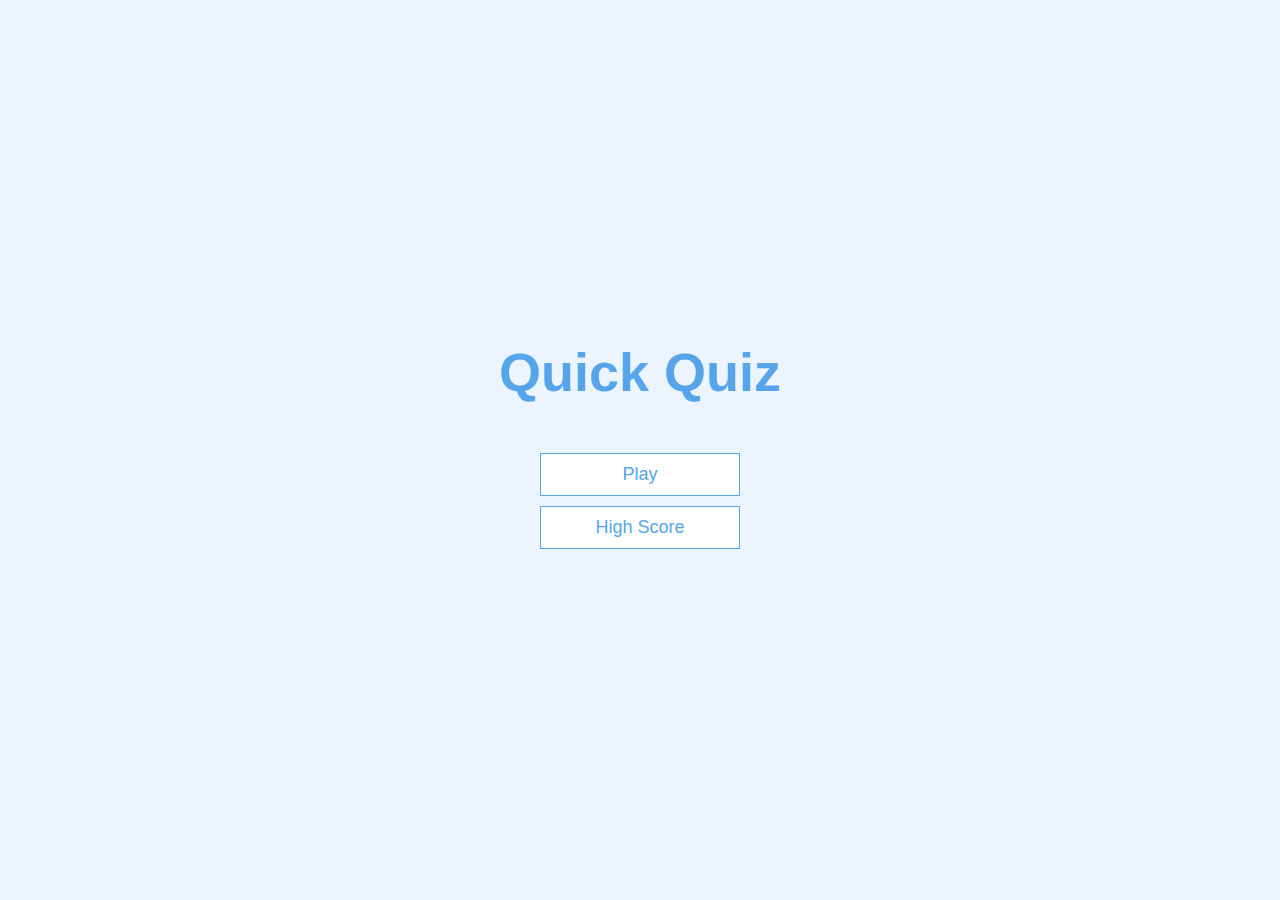
<file: index.html>
<!DOCTYPE html>
<html lang="en">
<head>
    <meta charset="UTF-8">
    <meta http-equiv="X-UA-Compatible" content="IE=edge">
    <meta name="viewport" content="width=device-width, initial-scale=1.0">
    <title>Quiz Game!</title>
    <link rel="stylesheet" href="app.css" />
</head>
<body>
    <div class="container">
        <div id="home" class="flex-center flex-column">
            <h1>Quick Quiz</h1>
            <a class="btn" href="game.html">Play</a>
            <a class="btn" href="highscores.html">High Score</a>
        </div>
    </div>
</body>
</html>
</file>
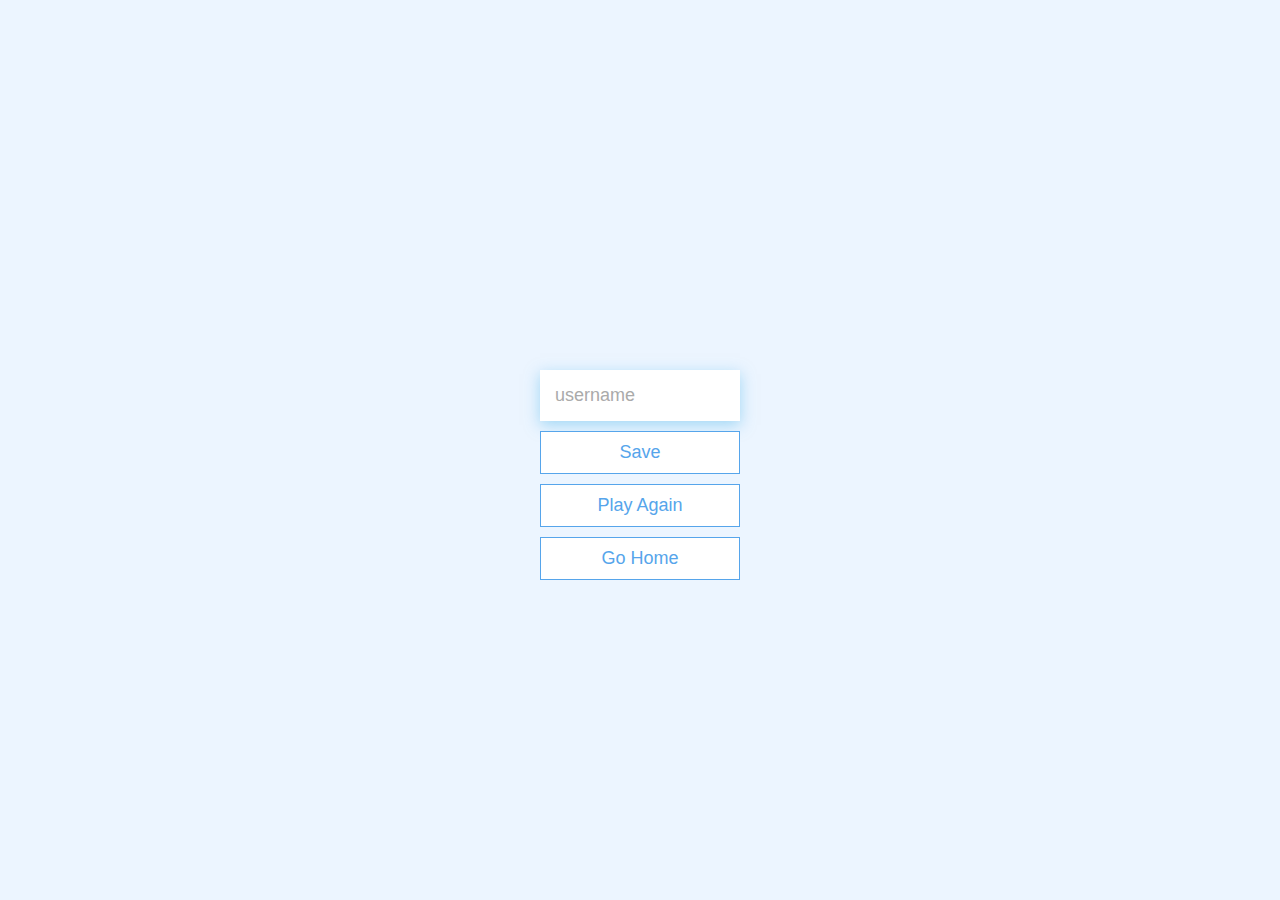
<file: end.html>
<!DOCTYPE html>
<html lang="en">
<head>
    <meta charset="UTF-8">
    <meta http-equiv="X-UA-Compatible" content="IE=edge">
    <meta name="viewport" content="width=device-width, initial-scale=1.0">
    <title>Congrats!</title>
    <link rel="stylesheet" href="app.css" />
</head>
<body>
    <div class="container">
        <div id="end" class="flex-center flex-column">
            <h1 id="finalScore">0</h1>
            <h3 id="finalResult"></h3>
            <form>
                <input 
                type="text" 
                name="username" 
                id="username" 
                placeholder="username" />
                <button 
                type="submit" 
                class="btn" 
                id="saveScoreBtn"
                onclick="saveHighScore(event)"
                disabled>
                Save
                </button>
            </form>
            <a class="btn" href="game.html">Play Again</a>
            <a class="btn" href="index.html">Go Home</a>
           
        </div>
    </div>
    <script src="end.js"></script>
</body>
</html>
</file>
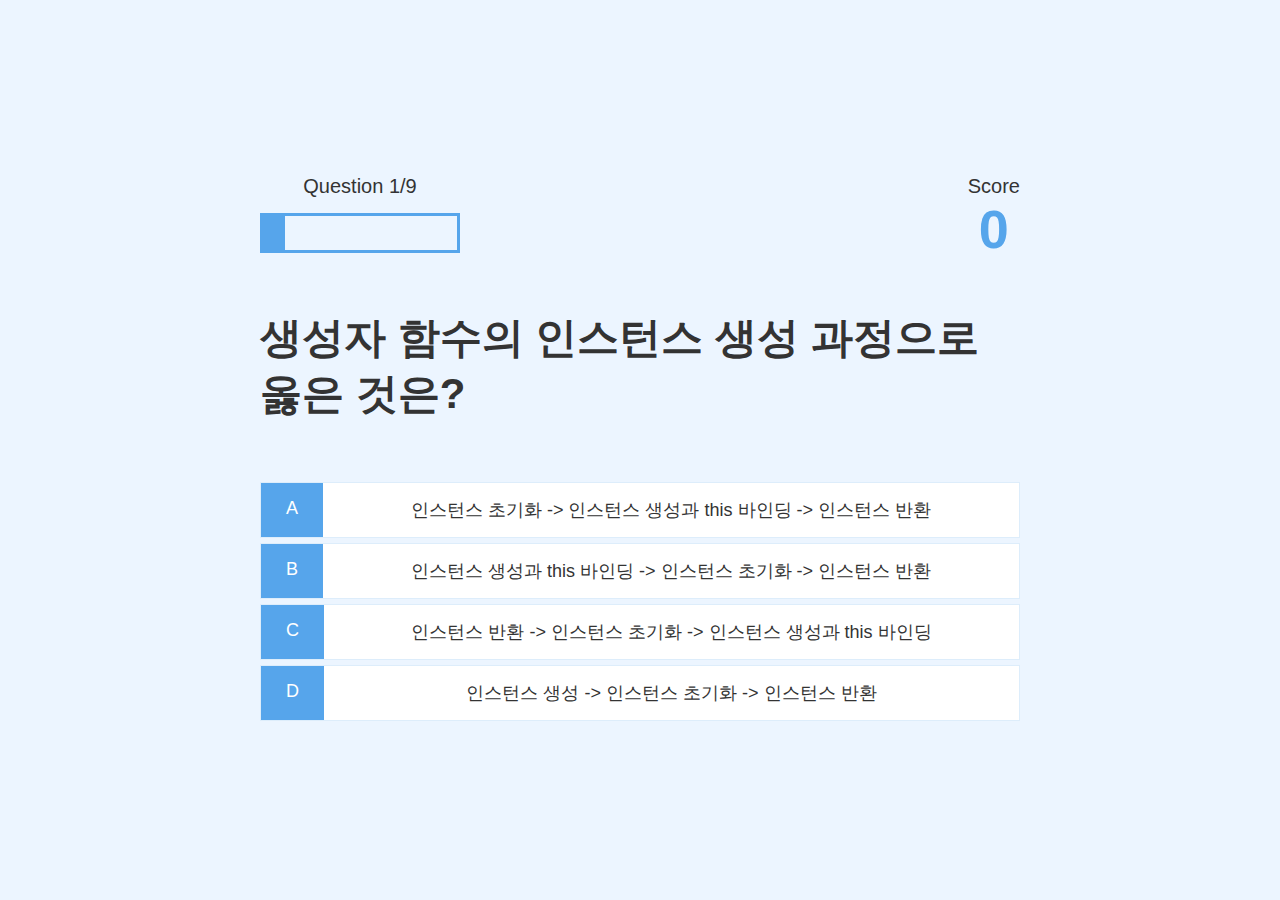
<file: game.html>
<!DOCTYPE html>
<html lang="en">
<head>
    <meta charset="UTF-8">
    <meta http-equiv="X-UA-Compatible" content="IE=edge">
    <meta name="viewport" content="width=device-width, initial-scale=1.0">
    <title>Quick Quiz - Play</title>
    <link rel="stylesheet" href="app.css"/>
</head>
<body>
    <div class="container">
        <div id="loader"></div>
        <div id="game" class="justify-center flex-column hidden">
            <div id="hud">
                <div id="hud-item">
                    <p id="progressText" class="hud-prefix">
                        Question
                    </p>
                    <div id="progressBar">
                        <div id="progressBarFull"></div>
                    </div>

                </div>
                <div id="hud-item">
                    <p class="hud-prefix">
                        Score
                    </p>
                    <h1 class="hud-main-text" id="score">
                        0
                    </h1>
                </div>
            </div>
            <h2 id="question"></h2>
            <img id="code-block" />
            <div class="choices-container">
                <button class="choice-container choice-btn">
                    <p class="choice-prefix">A</p>
                    <p class="choice-text" data-number="1"></p>
                </button>
                <button class="choice-container choice-btn">
                    <p class="choice-prefix">B</p>
                    <p class="choice-text" data-number="2"></p>
                </button>
                <button class="choice-container choice-btn">
                    <p class="choice-prefix">C</p>
                    <p class="choice-text" data-number="3"></p>
                </button>
                <button class="choice-container choice-btn">
                    <p class="choice-prefix">D</p>
                    <p class="choice-text" data-number="4"></p>
                </button>
            </div>
            

        </div>
    </div>
    <script src="game.js"></script>
</body>
</html>
</file>
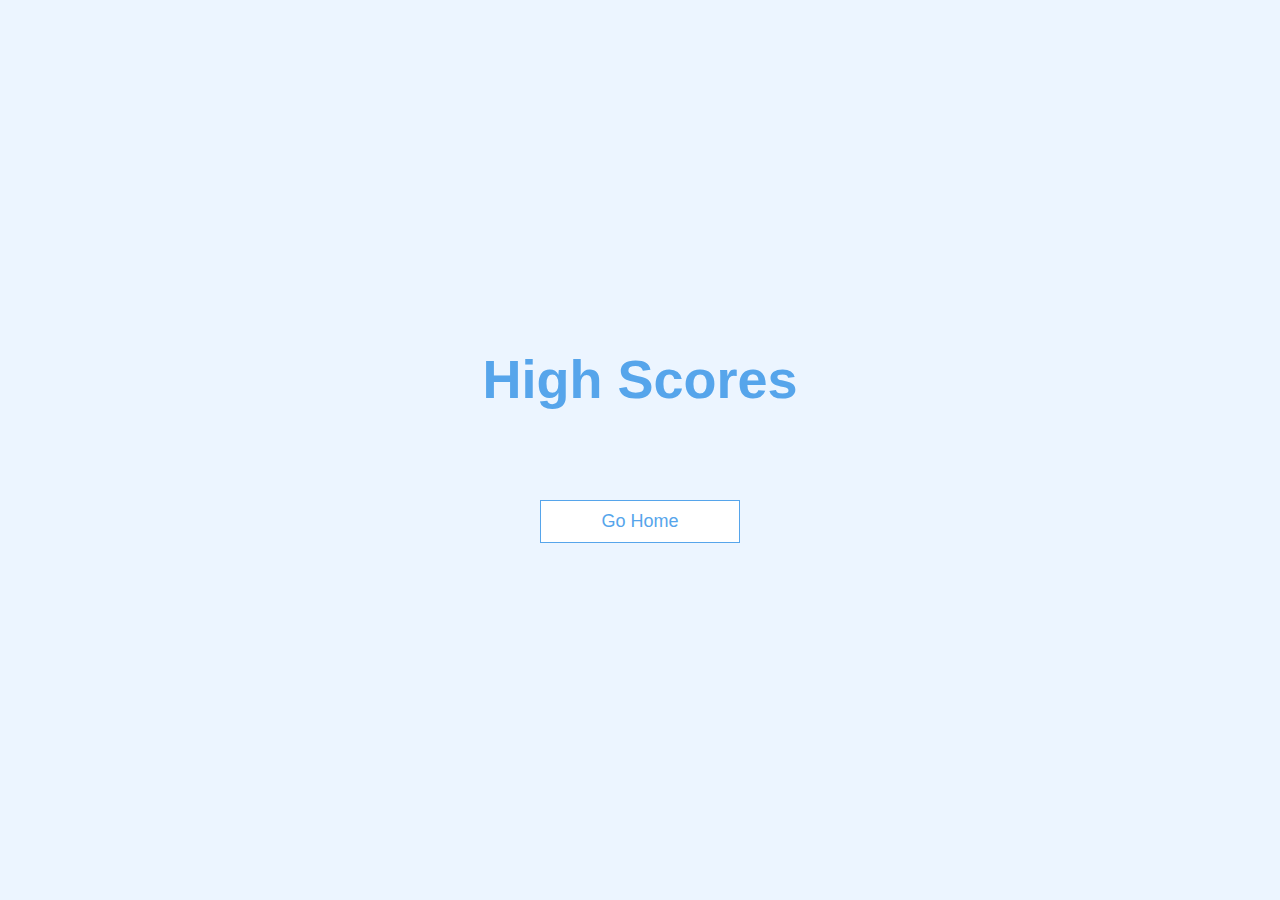
<file: highscores.html>
<!DOCTYPE html>
<html lang="en">
<head>
    <meta charset="UTF-8">
    <meta http-equiv="X-UA-Compatible" content="IE=edge">
    <meta name="viewport" content="width=device-width, initial-scale=1.0">
    <title>High Scores</title>
    <link rel="stylesheet" href="app.css" />

</head>
<body>
    <div class="container">
        <div id="highScores" class="flex-center flex-column">
            <h1 id="finalScore">High Scores</h1>
            <ul id="highScoresList"></ul>
            <a href="index.html" class="btn">Go Home</a>
        </div>
    </div>
    <script src="highscores.js"></script>
</body>
</html>
</file>
<file: app.css>
@import "game.css";
@import "highscores.css";

:root {
    background-color: #ecf5ff;
    font-size: 62.5%;
    /* default size is 16 px. 62.5% is 10px. */
}

*{
    box-sizing: border-box; 
    /* to include border size in the box size */
    font-family:-apple-system, BlinkMacSystemFont, 'Segoe UI', Roboto, Oxygen, Ubuntu, Cantarell, 'Open Sans', 'Helvetica Neue', sans-serif;
    margin: 0;
    padding:0;
    color: #333;
}

h1,
h2,
h3,
h4 {
  margin-bottom: 1rem;
}

h1 {
  font-size: 5.4rem;
  color: #56a5eb;
  margin-bottom: 5rem;
}

h1 > span {
  font-size: 2.4rem;
  font-weight: 500;
}

h2 {
  font-size: 4.2rem;
  margin-bottom: 4rem;
  font-weight: 700;
}

h3 {
  font-size: 2.8rem;
  font-weight: 500;
  color: #56a5eb;
}

/* Utilities */

.container {
    width: 100vw;
    height: 100vh;
    display: flex;
    justify-content: center;
    align-items: center;
    max-width: 80rem;
    margin: 0 auto;
    padding: 2rem;
}

.container > * {
    width: 100%;
}

.flex-column {
    display: flex;
    flex-direction: column;
  }
  
  .flex-center {
    justify-content: center;
    align-items: center;
  }
  
  .justify-center {
    justify-content: center;
  }
  
  .text-center {
    text-align: center;
  }
  
  .hidden {
    display: none;
  }
  
  /* Buttons */

  .btn {
    font-size: 1.8rem;
    padding: 1rem 0;
    width: 20rem;
    text-align: center;
    border: 0.1rem solid #56a5eb;
    margin-bottom: 1rem;
    text-decoration: none;
    color: #56a5eb;
    background-color: white;
  }
  
  .btn:hover {
    cursor: pointer;
    box-shadow: 0 0.4rem 1.4rem 0 rgba(86, 185, 235, 0.5);
    transform: translateY(-0.1rem);
    transition: transform 150ms;
  }
  
  .btn[disabled]:hover {
    cursor: not-allowed;
    box-shadow: none;
    transform: none;
  }

  /* FORMS */
  form {
    width:100%;
    display: flex;
    flex-direction: column;
    align-items: center;
  }

  input {
    margin-bottom: 1rem;
    width: 20rem;
    padding: 1.5rem;
    font-size: 1.8rem;
    border: none;
    box-shadow: 0 0.4rem 1.4rem 0 rgba(86, 185, 235, 0.5);
  }

  input::placeholder {
    color: #aaa;
  }
</file>
